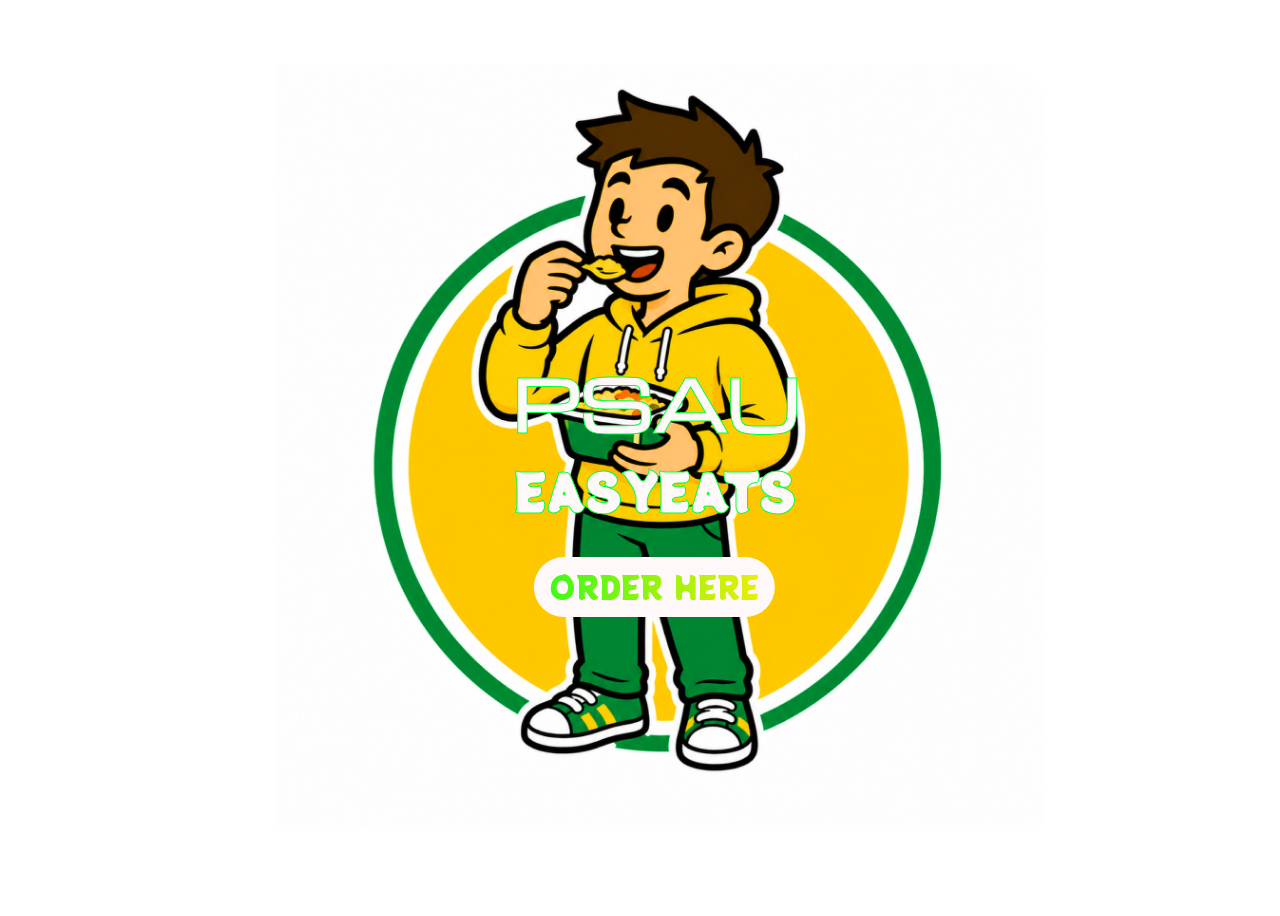
<file: index.html>
<!DOCTYPE html>
<html lang="en">
<head>
    <meta charset="UTF-8">
    <meta name="viewport" content="width=device-width, initial-scale=1.0">
    <title>Document</title>
    <link rel="preconnect" href="https://fonts.googleapis.com">
<link rel="preconnect" href="https://fonts.gstatic.com" crossorigin>
<link href="https://fonts.googleapis.com/css2?family=Michroma&family=Potta+One&display=swap" rel="stylesheet">
    <link rel="stylesheet" href="style.css">
</head>

<body>
  <div class="hero">
    <div class="overlay">
      <h1>PSAU</h1>
      <h2>EASYEATS</h2>

      <a href="login.html" class="order-btn">
        <span>ORDER HERE</span>
      </a>
    </div>
  </div>
</body>
</html>
</file>
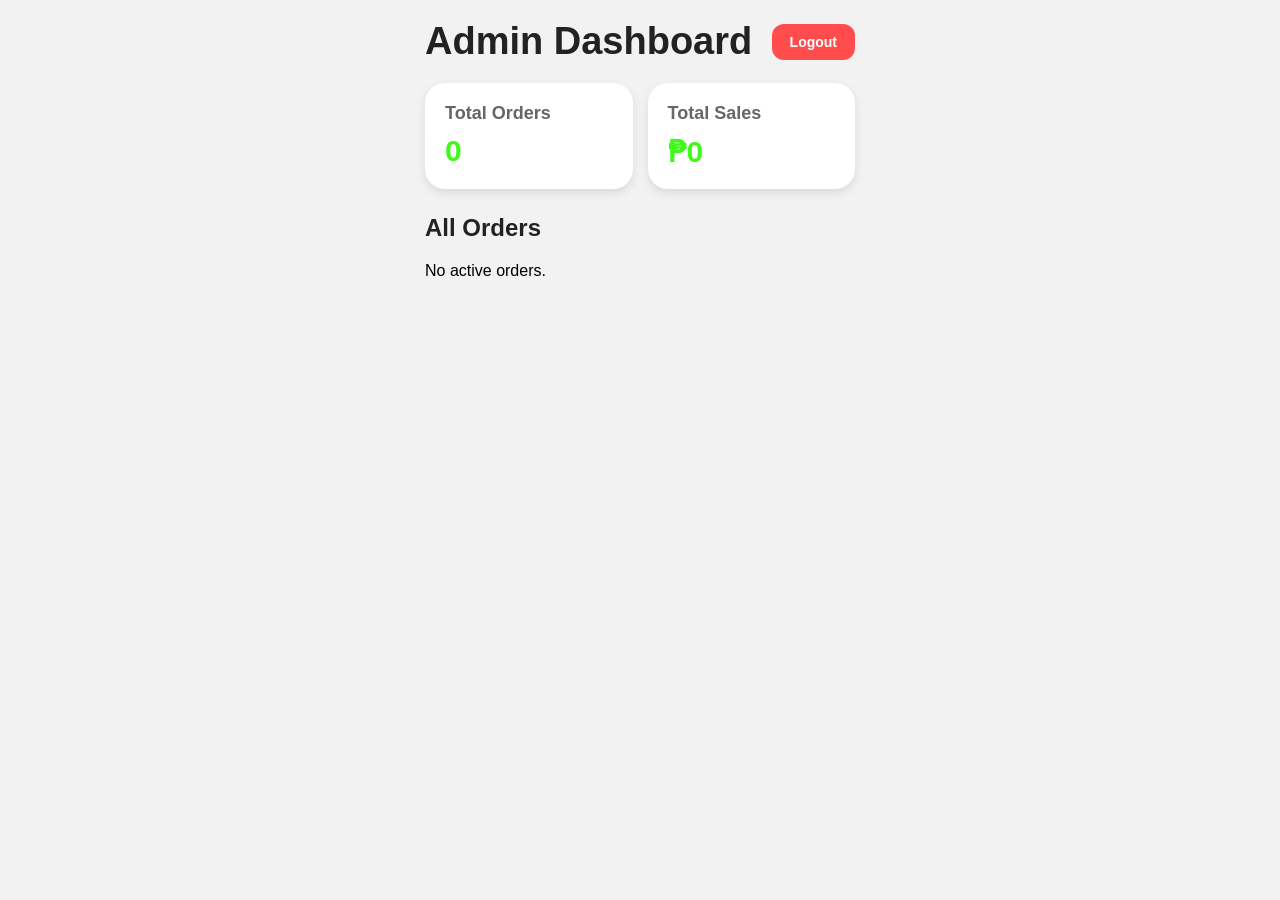
<file: admin.html>
<!DOCTYPE html>
<html lang="en">

<head>

  <meta charset="UTF-8">

  <meta name="viewport"
  content="width=device-width, initial-scale=1.0">

  <title>Admin Dashboard</title>

  <link rel="stylesheet" href="admin.css">

</head>

<body>

<div class="admin-container">

  <!-- TOP BAR -->
  <div class="top-bar">

    <h1>Admin Dashboard</h1>

    <button onclick="logoutAdmin()">
      Logout
    </button>

  </div>


  <!-- STATS -->
  <div class="stats">

    <div class="card">

      <h2>Total Orders</h2>

      <p id="totalOrders">0</p>

    </div>

    <div class="card">

      <h2>Total Sales</h2>

      <p id="totalSales">₱0</p>

    </div>

  </div>


  <!-- ORDER SECTION -->
  <h2 class="orders-title">

    All Orders

  </h2>

  <div id="ordersContainer"></div>

</div>

<script src="admin.js"></script>

</body>
</html>
</file>
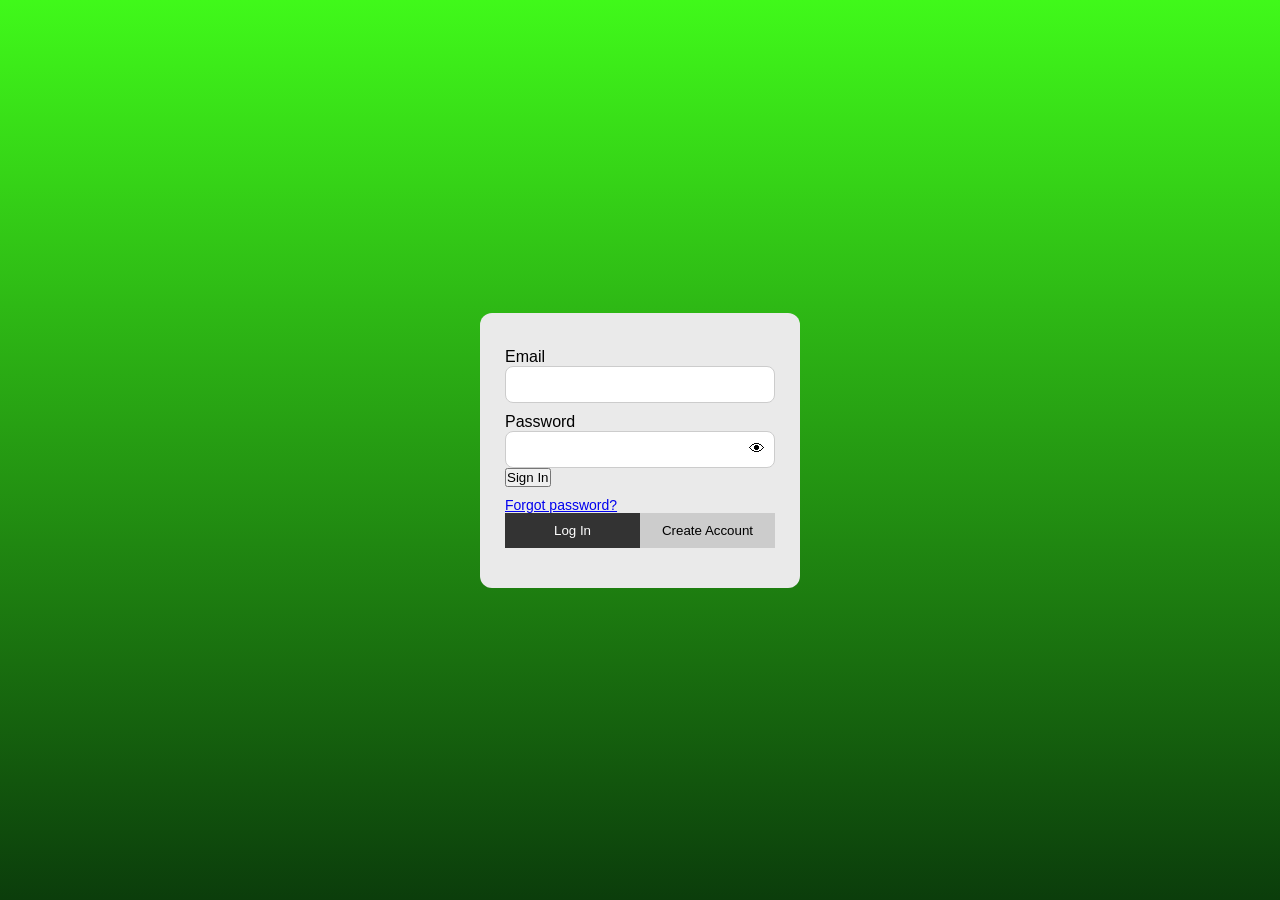
<file: login.html>
<!DOCTYPE html>
<html lang="en">
<head>
    <meta charset="UTF-8">
    <meta name="viewport" content="width=device-width, initial-scale=1.0">
    <title>Login</title>
    <link rel="stylesheet" href="login.css">
</head>
<body>
   
<div class="container">
  
  <form id="form" class="active">

    <label for="email">Email</label>
    <input type="email" id="email" required>

    <label for="password">Password</label>
    <div class="password-box">
      <input type="password" id="password" required>
      <span onclick="togglePassword('password')" class="eye">👁</span>
    </div>

    <div id="confirmBox" style="display:none;">
      <label for="confirmPassword">Confirm Password</label>
      <div class="password-box">
        <input type="password" id="confirmPassword">
        <span onclick="togglePassword('confirmPassword')" class="eye">👁</span>
      </div>
    </div>

    <button type="submit" id="submitBtn">Sign In</button>

    <a href="#" id="forgot">Forgot password?</a>
  </form>

  
  <div class="tabs">
    <button type="button" id="loginTab" class="active" onclick="switchMode('login')">
      Log In
    </button>

    <button type="button" id="registerTab" onclick="switchMode('register')">
      Create Account
    </button>
  </div>
  
</div>

<script src="main.js"></script>
    
</body>
</html>
</file>
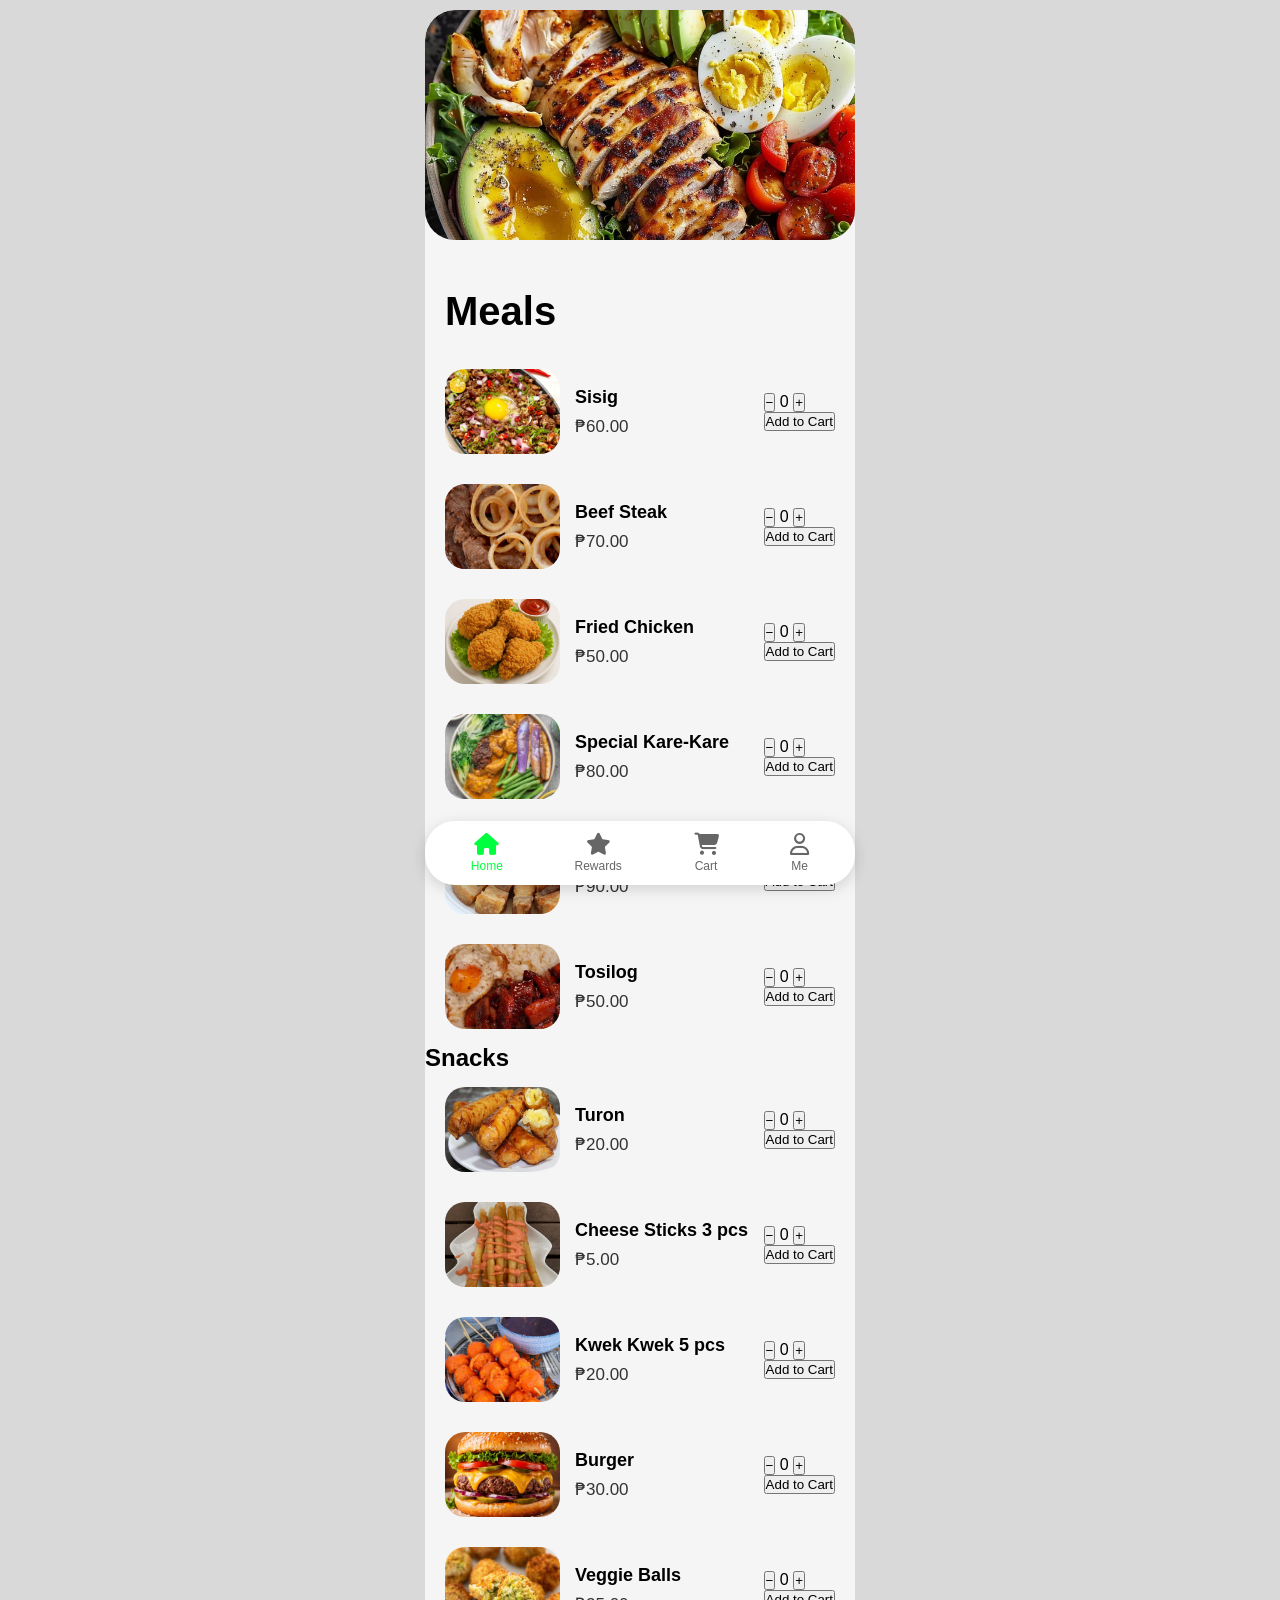
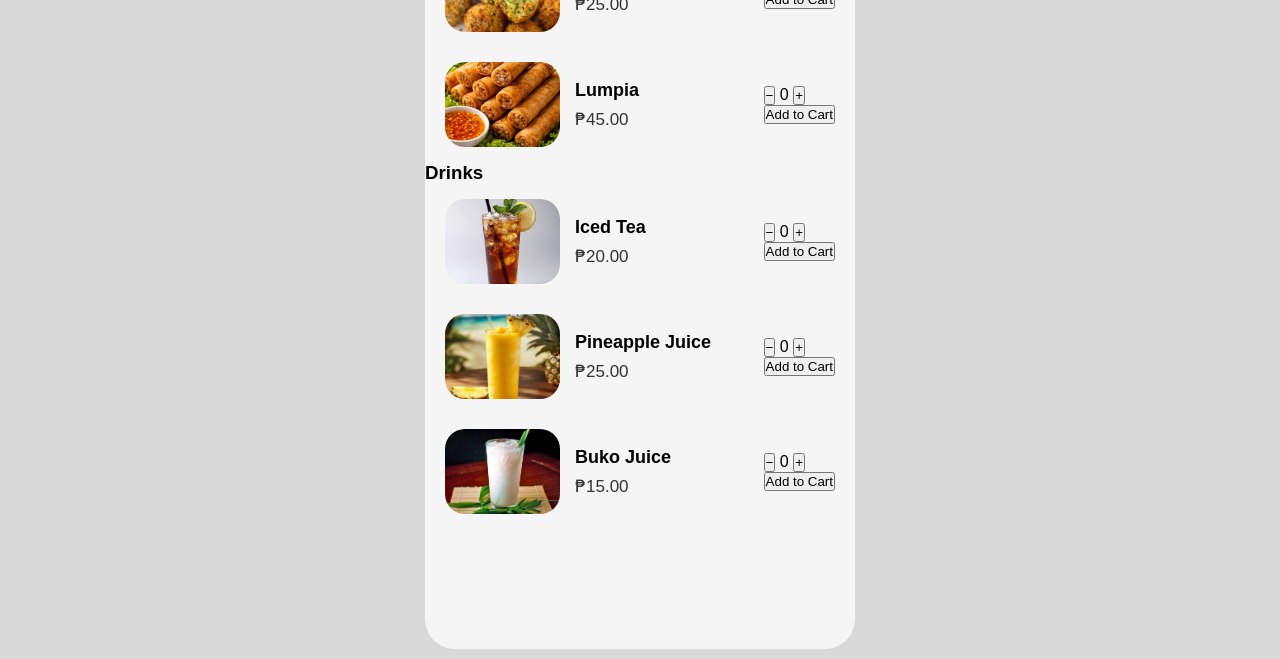
<file: menu.html>
<!DOCTYPE html>
<html lang="en">
<head>
  <meta charset="UTF-8">
  <meta name="viewport" content="width=device-width, initial-scale=1.0">

  <title>Food Menu</title>

  <!-- Font Awesome -->
  <link rel="stylesheet"
  href="https://cdnjs.cloudflare.com/ajax/libs/font-awesome/6.5.1/css/all.min.css">

  <style>

    *{
      margin:0;
      padding:0;
      box-sizing:border-box;
      font-family: Arial, sans-serif;
    }

    body{
      background:#d9d9d9;
      display:flex;
      justify-content:center;
      padding:10px;
    }

    .menu-container{
      width:430px;
      background:#f5f5f5;
      border-radius:30px;
      overflow:hidden;
      padding-bottom:120px;
    }

    /* HEADER */

    .header{
      position:relative;
    }

    .header img{
      width:100%;
      height:230px;
      object-fit:cover;
      border-radius:30px;
    }

    .back,
    .cart{
      position:absolute;
      bottom:-18px;
      width:42px;
      height:42px;
      background:white;
      border-radius:50%;
      display:flex;
      justify-content:center;
      align-items:center;
      font-size:20px;
      box-shadow:0 3px 10px rgba(0,0,0,0.2);
    }

    .back{
      left:15px;
    }

    .cart{
      right:15px;
    }

    h1{
      margin:45px 20px 20px;
      font-size:40px;
      font-weight:bold;
    }

    /* MENU ITEMS */

    .item{
      display:flex;
      justify-content:space-between;
      align-items:center;
      padding:15px 20px;
    }

    .item-left{
      display:flex;
      align-items:center;
      gap:15px;
    }

    .item img{
      width:115px;
      height:85px;
      border-radius:20px;
      object-fit:cover;
    }

    .details h3{
      font-size:18px;
      margin-bottom:8px;
    }

    .details p{
      font-size:17px;
      color:#333;
    }

    .add{
      width:40px;
      height:40px;
      border-radius:50%;
      border:1px solid #444;
      background:white;
      font-size:25px;
      cursor:pointer;
      transition:0.3s;
    }

    .add:hover{
      background:#00ff3e;
      color:white;
      border:none;
    }

    /* BOTTOM NAVIGATION */

    .bottom-nav{
      position:fixed;
      bottom:15px;
      left:50%;
      transform:translateX(-50%);

      width:90%;
      max-width:430px;

      background:white;
      padding:12px 10px;

      display:flex;
      justify-content:space-around;
      align-items:center;

      border-radius:30px;
      box-shadow:0 4px 15px rgba(0,0,0,0.15);

      z-index:1000;
    }

    .nav-item{
      position:relative;
      display:flex;
      flex-direction:column;
      align-items:center;
      justify-content:center;

      text-decoration:none;
      color:#666;
      font-size:12px;

      transition:0.3s;
    }

    .nav-item i{
      font-size:22px;
      margin-bottom:4px;
    }

    .nav-item.active{
      color:#00ff3e;
    }

    .nav-item:hover{
      color:#00ff3e;
      transform:translateY(-3px);
    }

    .notification-dot{
      position:absolute;
      top:0;
      right:15px;

      width:10px;
      height:10px;

      background:red;
      border-radius:50%;
    }

  </style>
</head>

<body>

<div class="menu-container">

  <!-- HEADER -->
  <div class="header">
    <img src="image/Paleo Grilled Chicken Cobb Salad.jpg" alt="">

   
  </div>

  <h1>Meals</h1>

  <!-- ITEMS -->

  <div class="item">
    <div class="item-left">
      <img src="image/sisig.jpg">
      <div class="details">
        <h3>Sisig</h3>
        <p>₱60.00</p>
      </div>
    </div>
    <div class="cart-controls">

  <div class="counter">
    <button class="minus">−</button>
    <span class="count">0</span>
    <button class="plus">+</button>
  </div>

  <button class="add-cart">
    Add to Cart
  </button>

</div>
  </div>

  <div class="item">
    <div class="item-left">
      <img src="image/beef steak.jpg">
      <div class="details">
        <h3>Beef Steak</h3>
        <p>₱70.00</p>
      </div>
    </div>
    <div class="cart-controls">

  <div class="counter">
    <button class="minus">−</button>
    <span class="count">0</span>
    <button class="plus">+</button>
  </div>

  <button class="add-cart">
    Add to Cart
  </button>

</div>
  </div>


  <div class="item">
    <div class="item-left">
      <img src="image/fried chicken.jpg">
      <div class="details">
        <h3>Fried Chicken</h3>
        <p>₱50.00</p>
      </div>
    </div>
    <div class="cart-controls">

  <div class="counter">
    <button class="minus">−</button>
    <span class="count">0</span>
    <button class="plus">+</button>
  </div>

  <button class="add-cart">
    Add to Cart
  </button>

</div>
  </div>

  <div class="item">
    <div class="item-left">
      <img src="image/kare kare.jpg">
      <div class="details">
        <h3>Special Kare-Kare</h3>
        <p>₱80.00</p>
      </div>
    </div>
    <div class="cart-controls">

  <div class="counter">
    <button class="minus">−</button>
    <span class="count">0</span>
    <button class="plus">+</button>
  </div>

  <button class="add-cart">
    Add to Cart
  </button>

</div>
  </div>

  <div class="item">
    <div class="item-left">
      <img src="image/kawali.jpg">
      <div class="details">
        <h3>Lechon Kawali</h3>
        <p>₱90.00</p>
      </div>
    </div>
    <div class="cart-controls">

  <div class="counter">
    <button class="minus">−</button>
    <span class="count">0</span>
    <button class="plus">+</button>
  </div>

  <button class="add-cart">
    Add to Cart
  </button>

</div>
  </div>

  <div class="item">
    <div class="item-left">
      <img src="image/Tosilog.jpg">
      <div class="details">
        <h3>Tosilog</h3>
        <p>₱50.00</p>
      </div>
    </div>
    <div class="cart-controls">

  <div class="counter">
    <button class="minus">−</button>
    <span class="count">0</span>
    <button class="plus">+</button>
  </div>

  <button class="add-cart">
    Add to Cart
  </button>

</div>
  </div>
  <h2>Snacks</h2>
  <div class="item">
    <div class="item-left">
      <img src="image/Turon.jpg">
      <div class="details">
        <h3>Turon</h3>
        <p>₱20.00</p>
      </div>
    </div>
    <div class="cart-controls">

  <div class="counter">
    <button class="minus">−</button>
    <span class="count">0</span>
    <button class="plus">+</button>
  </div>

  <button class="add-cart">
    Add to Cart
  </button>

</div>
  </div>

  <div class="item">
    <div class="item-left">
      <img src="image/Cheese Stick.jpg">
      <div class="details">
        <h3>Cheese Sticks 3 pcs</h3>
        <p>₱5.00</p>
      </div>
    </div>
    <div class="cart-controls">

  <div class="counter">
    <button class="minus">−</button>
    <span class="count">0</span>
    <button class="plus">+</button>
  </div>

  <button class="add-cart">
    Add to Cart
  </button>

</div>
  </div>

  <div class="item">
    <div class="item-left">
      <img src="image/kwek kwek.jpg">
      <div class="details">
        <h3>Kwek Kwek 5 pcs</h3>
        <p>₱20.00</p>
      </div>
    </div>
   <div class="cart-controls">

  <div class="counter">
    <button class="minus">−</button>
    <span class="count">0</span>
    <button class="plus">+</button>
  </div>

  <button class="add-cart">
    Add to Cart
  </button>

</div>
  </div>

  <div class="item">
    <div class="item-left">
      <img src="image/Burger.jpg">
      <div class="details">
        <h3>Burger</h3>
        <p>₱30.00</p>
      </div>
    </div>
    <div class="cart-controls">

  <div class="counter">
    <button class="minus">−</button>
    <span class="count">0</span>
    <button class="plus">+</button>
  </div>

  <button class="add-cart">
    Add to Cart
  </button>

</div>
  </div>

  <div class="item">
    <div class="item-left">
      <img src="image/Veggie Balls.jpg">
      <div class="details">
        <h3>Veggie Balls</h3>
        <p>₱25.00</p>
      </div>
    </div>
    <div class="cart-controls">

  <div class="counter">
    <button class="minus">−</button>
    <span class="count">0</span>
    <button class="plus">+</button>
  </div>

  <button class="add-cart">
    Add to Cart
  </button>

</div>
  </div>

  <div class="item">
    <div class="item-left">
      <img src="image/Lumpia.jpg">
      <div class="details">
        <h3>Lumpia</h3>
        <p>₱45.00</p>
      </div>
    </div>
   <div class="cart-controls">

  <div class="counter">
    <button class="minus">−</button>
    <span class="count">0</span>
    <button class="plus">+</button>
  </div>

  <button class="add-cart">
    Add to Cart
  </button>

</div>
  </div>

  <h3>Drinks</h3>

<!-- ICED TEA -->
<div class="item">

  <div class="item-left">
    <img src="image/Iced.jpg">

    <div class="details">
      <h3>Iced Tea</h3>
      <p>₱20.00</p>
    </div>
  </div>

  <div class="cart-controls">

    <div class="counter">
      <button class="minus">−</button>
      <span class="count">0</span>
      <button class="plus">+</button>
    </div>

    <button class="add-cart">
      Add to Cart
    </button>

  </div>

</div>


<!-- PINEAPPLE -->
<div class="item">

  <div class="item-left">
    <img src="image/Pine.jpg">

    <div class="details">
      <h3>Pineapple Juice</h3>
      <p>₱25.00</p>
    </div>
  </div>

  <div class="cart-controls">

    <div class="counter">
      <button class="minus">−</button>
      <span class="count">0</span>
      <button class="plus">+</button>
    </div>

    <button class="add-cart">
      Add to Cart
    </button>

  </div>

</div>


<!-- BUKO -->
<div class="item">

  <div class="item-left">
    <img src="image/Buko.jpg">

    <div class="details">
      <h3>Buko Juice</h3>
      <p>₱15.00</p>
    </div>
  </div>

  <div class="cart-controls">

    <div class="counter">
      <button class="minus">−</button>
      <span class="count">0</span>
      <button class="plus">+</button>
    </div>

    <button class="add-cart">
      Add to Cart
    </button>

  </div>

</div>

<!-- BOTTOM NAVIGATION -->

<div class="bottom-nav">

  <a href="menu.html" class="nav-item active">
    <i class="fa-solid fa-house"></i>
    <span>Home</span>
  </a>

  <a href="rewards.html" class="nav-item">
    <i class="fas fa-star"></i>
    <span>Rewards</span>
  </a>

  <a href="cart.html" class="nav-item">
  <i class="fas fa-shopping-cart"></i>
  <span>Cart</span>
</a>

  <a href="me.html" class="nav-item">
    <i class="fa-regular fa-user"></i>
    <span>Me</span>
  </a>


</div>
<script src="main.js"></script>

</body>
</html>
</file>
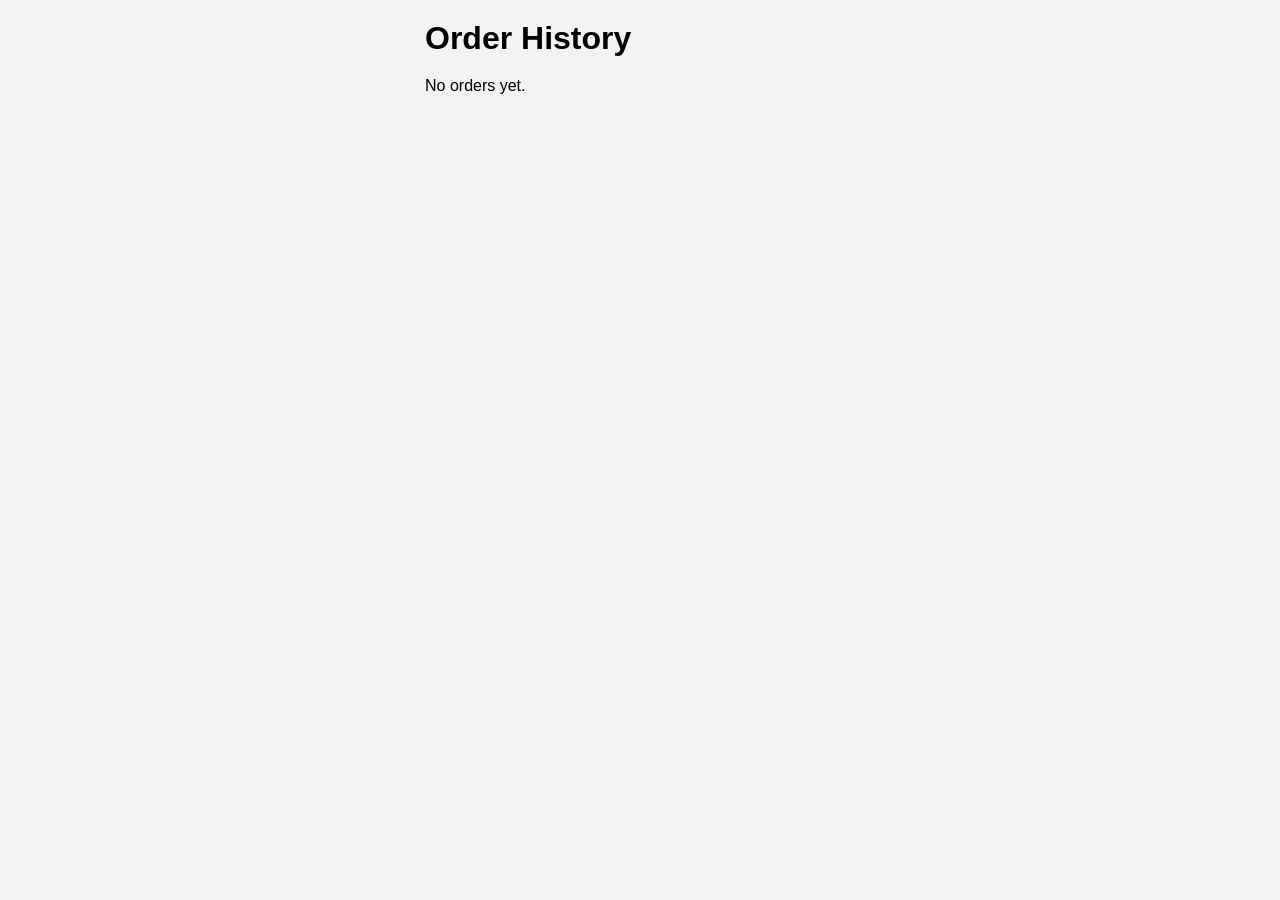
<file: order hstory.html>
<!DOCTYPE html>
<html lang="en">
<head>
  <meta charset="UTF-8">
  <meta name="viewport"
  content="width=device-width, initial-scale=1.0">

  <title>Order History</title>

  <link rel="stylesheet"
  href="order history.css">

  <link rel="stylesheet"
  href="https://cdnjs.cloudflare.com/ajax/libs/font-awesome/6.5.1/css/all.min.css">
</head>

<body>

<div class="history-container">

  <h1>Order History</h1>

  <div id="history-list"></div>

</div>

<script src="order history.js"></script>

</body>
</html>
</file>
<file: style.css>
.hero {
  height: 100vh;
  background: url(image/easyeatsboy.png.png) no-repeat center;
  background-size: contain;

  position: relative;
}


.overlay {
  position: absolute;
  top: 50%;
  left: 50%;
  transform: translate(-45%, -40%); 

  display: flex;
  flex-direction: column;
  align-items: center;
  text-align: center;
}
h1 {
  margin: 0;
  font-size: 70px;
  font-family: "Michroma", sans-serif;
  color: #FFF8F8;
  -webkit-text-stroke: 1px #00ff3e;
}
h2 {
  margin: 0;
  margin-top: 1%;
  font-size: 50px;
  font-family: "Potta One", sans-serif;
  color: #FFF8F8;
  -webkit-text-stroke: 1px #00ff3e;
}
.order-btn {
  margin-top: 30px;
  font-size: 30px;
  font-family: "Potta One", sans-serif;

  background-color: #FFF8F8;
  padding: 8px 16px;
  border-radius: 30px;
  text-decoration: none;
}
.order-btn span {
  background: linear-gradient(to right, #40F91A, #EAEE05);
  -webkit-background-clip: text;
  -webkit-text-fill-color: transparent;
}
.order-btn:hover {
  background: linear-gradient(to right, #40F91A, #EAEE05);
}
.order-btn:hover span {
  -webkit-text-fill-color: white;
}
</file>
<file: admin.css>
*{
  margin:0;
  padding:0;
  box-sizing:border-box;
  font-family:Arial,sans-serif;
}

body{
  background:#f2f2f2;
  padding:20px;
}


/* MAIN CONTAINER */

.admin-container{
  max-width:430px;
  margin:auto;
}


/* TOP BAR */

.top-bar{
  display:flex;
  justify-content:space-between;
  align-items:center;

  margin-bottom:20px;
}

.top-bar h1{
  font-size:38px;
  color:#222;
}


/* LOGOUT BUTTON */

.top-bar button{
  border:none;
  padding:10px 18px;

  border-radius:12px;

  background:#ff4d4d;
  color:white;

  font-size:14px;
  font-weight:bold;

  cursor:pointer;

  transition:0.3s;
}

.top-bar button:hover{
  transform:scale(1.03);

  box-shadow:
    0 0 5px #ff4d4d,
    0 0 10px #ff4d4d;
}


/* STATS */

.stats{
  display:grid;
  grid-template-columns:1fr 1fr;
  gap:15px;

  margin-bottom:25px;
}

.card{
  background:white;

  padding:20px;

  border-radius:20px;

  box-shadow:0 4px 10px rgba(0,0,0,0.1);
}

.card h2{
  font-size:18px;
  margin-bottom:10px;
  color:#666;
}

.card p{
  font-size:30px;
  font-weight:bold;
  color:#40F91A;
}


/* ORDERS TITLE */

.orders-title{
  margin-bottom:20px;
  color:#222;
}


/* ORDER CARD */

.order-card{
  background:white;

  padding:20px;

  border-radius:20px;

  margin-bottom:20px;

  box-shadow:0 4px 10px rgba(0,0,0,0.1);
}


/* TOP SECTION */

.order-top{
  display:flex;
  justify-content:space-between;
  align-items:center;

  margin-bottom:15px;
}

.order-top h3{
  font-size:24px;
  color:#222;
}

.order-top p{
  color:#777;
  margin-top:5px;
}


/* STATUS */

.current-status{
  padding:10px 16px;

  border-radius:30px;

  color:white;

  font-size:14px;
  font-weight:bold;
}


/* STATUS COLORS */

.preparing{
  background:orange;
}

.ready{
  background:#40F91A;
}

.out-stock{
  background:red;
}


/* ORDER INFO */

.order-info{
  margin-top:10px;
}

.order-info p{
  margin:8px 0;
  color:#444;
}


/* BUTTON AREA */

.order-buttons{
  display:flex;
  gap:10px;

  margin-top:18px;
}


/* BUTTONS */

.order-buttons button{
  flex:1;

  border:none;
  padding:12px;

  border-radius:12px;

  color:white;
  font-weight:bold;

  cursor:pointer;

  transition:0.3s;
}


/* PREPARING BUTTON */

.prep-btn{
  background:orange;
}

.prep-btn:hover{
  transform:scale(1.03);
}


/* READY BUTTON */

.ready-btn{
  background:#40F91A;
}

.ready-btn:hover{
  transform:scale(1.03);
}


/* OUT BUTTON */

.out-btn{
  background:red;
}

.out-btn:hover{
  transform:scale(1.03);
}
.received-btn{
  background:#0b3d0b;
  color:white;

  border:none;
  border-radius:15px;

  padding:14px 18px;

  font-size:18px;
  font-weight:bold;

  cursor:pointer;

  transition:0.3s;
}

.received-btn:hover{
  background:#145214;
}
</file>
<file: login.css>
/*log in*/
:root {
  --green1: #40F91A;
  --green2: #0b3d0b;
  --white: #f4f4f4;
  --dark: #333;
}

* {
  box-sizing: border-box;
  margin: 0;
  padding: 0;
  font-family: Arial, sans-serif;
}

body {
  height: 100vh;
  background: linear-gradient(to bottom, var(--green1), var(--green2));
  display: flex;
  justify-content: center;
  align-items: center;
}

/* Back button */
.top-bar {
  position: absolute;
  top: 20px;
  left: 20px;
  font-weight: bold;
}

/* Card */
.container {
  background: #eaeaea;
  padding: 25px;
  border-radius: 12px;
  width: 320px;
}

/* Tabs */
.tabs {
  display: flex;
  margin-bottom: 15px;
}

.tabs button {
  flex: 1;
  padding: 10px;
  border: none;
  cursor: pointer;
  background: #ccc;
}

.tabs button.active {
  background: #333;
  color: white;
}

form {
  display: none;
}

form.active {
  display: block;
}

label {
  display: block;
  margin-top: 10px;
}

input {
  width: 100%;
  padding: 10px;
  border-radius: 8px;
  border: 1px solid #ccc;
}

button.submit {
  width: 100%;
  margin-top: 15px;
  padding: 10px;
  border: none;
  border-radius: 8px;
  background: #333;
  color: white;
  cursor: pointer;
}

a {
  display: block;
  margin-top: 10px;
  font-size: 14px;
}
.password-box {
  position: relative;
  width: 100%;
}

.password-box input {
  width: 100%;
  padding: 10px 40px 10px 10px;
  box-sizing: border-box;
}

.eye {
  position: absolute;
  right: 10px;
  top: 50%;
  transform: translateY(-50%);
  cursor: pointer;
}

.eye {
  position: absolute;
  right: 10px;
  top: 50%;
  transform: translateY(-50%);
  cursor: pointer;
}
</file>
<file: order history.css>
*{
  margin:0;
  padding:0;
  box-sizing:border-box;
  font-family:Arial,sans-serif;
}

body{
  background:#f2f2f2;
  padding:20px;
}

.history-container{
  max-width:430px;
  margin:auto;
}

h1{
  margin-bottom:20px;
}

.order-card{
  background:white;
  padding:20px;
  border-radius:20px;
  margin-bottom:20px;

  box-shadow:0 4px 10px rgba(0,0,0,0.1);
}

.order-card h2{
  color:#40F91A;
  margin-bottom:10px;
}

.order-card p{
  margin:6px 0;
}

.item{
  margin-top:10px;
  padding-top:10px;

  border-top:1px solid #ddd;
}
.receive-btn{
  width:100%;
  margin-top:15px;
  padding:12px;

  border:none;
  border-radius:15px;

  background:#40F91A;
  color:white;

  font-weight:bold;
  cursor:pointer;
}

.done-btn{
  width:100%;
  margin-top:15px;
  padding:12px;

  border:none;
  border-radius:15px;

  background:#999;
  color:white;

  font-weight:bold;
}
</file>
